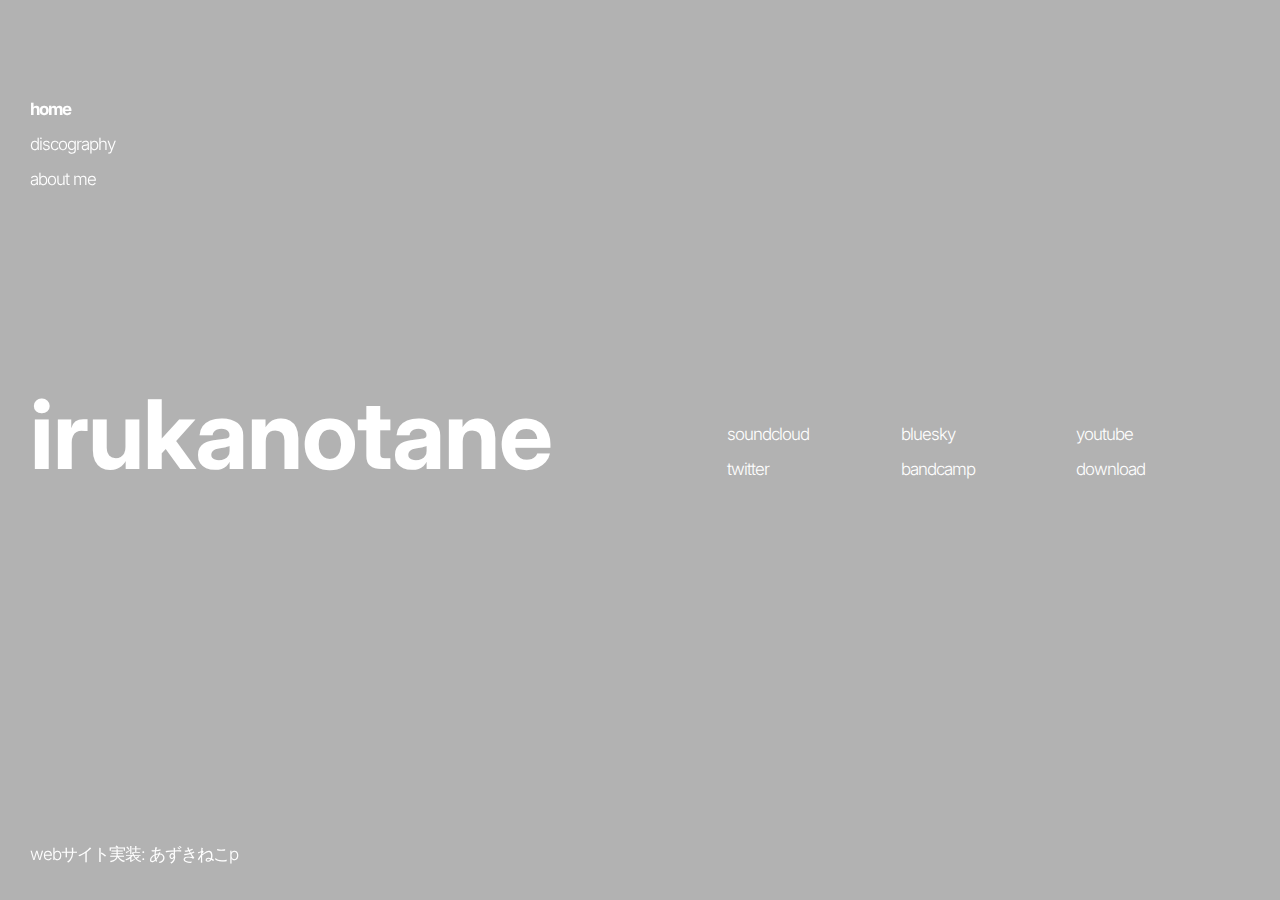
<file: index.html>
<!DOCTYPE html>
<html lang="ja">
<head>
    <meta charset="UTF-8">
    <meta name="viewport" content="width=device-width, initial-scale=1.0">
    <meta name="description" content="こんにちは">
    <title>home | irukanotane</title>

    <meta property="og:title" content="irukanotane">
    <meta property="og:description" content="こんにちは">
    <meta property="og:url" content="https://irukanotane.github.io/index.html">
    <meta property="og:image" content="">
    <meta property="og:type" content="website">
    <meta property="og:site_name" content="irukanotane">

    <link rel="preconnect" href="https://fonts.googleapis.com">
    <link rel="preconnect" href="https://fonts.gstatic.com" crossorigin>
    <link href="https://fonts.googleapis.com/css2?family=Inter:ital,opsz,wght@0,14..32,100..900;1,14..32,100..900&display=swap" rel="stylesheet">

    <link rel="stylesheet" href="styles.css">
    <link rel="stylesheet" href="tablet.css">
    <link rel="stylesheet" href="mobile.css">
    <link rel="stylesheet" href="destyle.css">

    <link rel="icon" href="favicon.ico">
</head>
<body>
    <div class="container">
               <!-- header -->
        <header class="header">
            <ul>
                <li><a href="./index.html" class="header-link current header-home">home</a></li>
                <li><a href="./discography.html" class="header-link  header-discography">discography</a></li>
                <li><a href="./about.html" class="header-link header-about">about me</a></li>
            </ul>
        </header>
        <div class="header-transparent"></div>
        <!-- main -->
        <div class="index-main">
            <h2 class="only-sm">my links</h2>
            <div class="mobile-index-flex">
                <div class="irukanotane-parent">
                    <h1 class="irukanotane">irukanotane</h1>
                </div>
                <ul class="links-ul">
                    <li><a href="https://soundcloud.com/so-09870" target="_blank">soundcloud</a></li>
                    <li><a href="https://irukanotane.bandcamp.com/" target="_blank">bandcamp</a></li>
                    <li><a href="https://www.youtube.com/channel/UCF7luG4gQVre7822U6VjGjA" target="_blank">youtube</a></li>
                    <li><a href="https://drive.google.com/drive/folders/1Q0ql0dmrnZHFbLi2wguY_Cy0PjMxGF5e" target="_blank">download</a></li>
                    <li><a href="https://x.com/irukanotane" target="_blank">twitter</a></li>
                    <li><a href="https://bsky.app/profile/irukanotane.bsky.social" target="_blank">bluesky</a></li>
                </ul>
            </div>
        </div>

        <!-- footer -->
        <footer class="footer">
            <p class="footer-text">webサイト実装: あずきねこp</p>   
        </footer>
        <!-- <div class="footer-transparent"></div> -->
    </div>
</body>

</html>
</file>
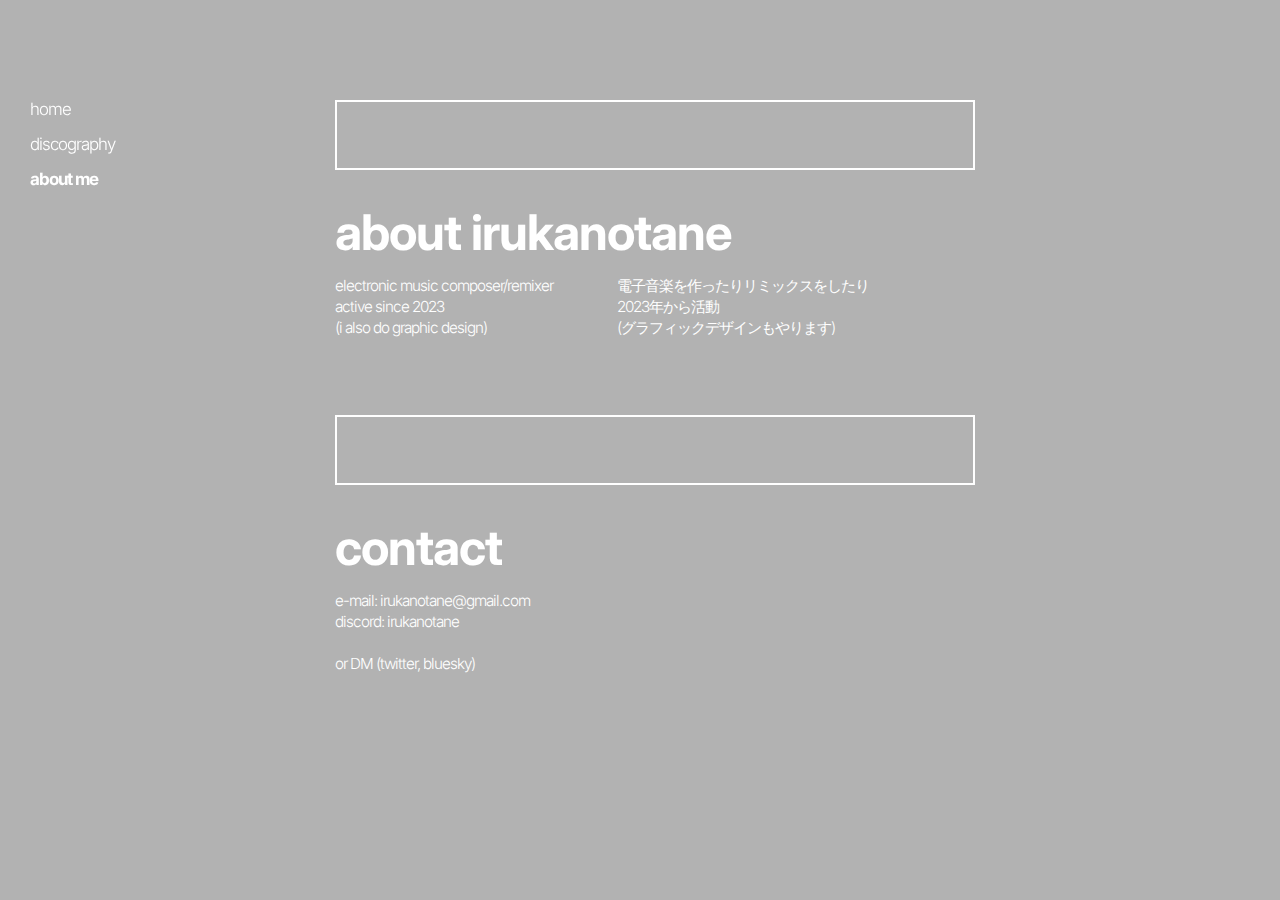
<file: about.html>
<!DOCTYPE html>
<html lang="ja">
<head>
    <meta charset="UTF-8">
    <meta name="viewport" content="width=device-width, initial-scale=1.0">
    <meta name="description" content="電子音楽を作ったりリミックスをしたり 2023年から活動 グラフィックデザインもやります">
    <title>about me | irukanotane official website</title>

    <meta property="og:title" content="irukanotane official website">
    <meta property="og:description" content="電子音楽を作ったりリミックスをしたり 2023年から活動 グラフィックデザインもやります">
    <meta property="og:url" content="page URL">
    <meta property="og:image" content="sumbnail image URL">
    <meta property="og:type" content="website">
    <meta property="og:site_name" content="irukanotane official website">

    <link rel="preconnect" href="https://fonts.googleapis.com">
    <link rel="preconnect" href="https://fonts.gstatic.com" crossorigin>
    <link href="https://fonts.googleapis.com/css2?family=Inter:ital,opsz,wght@0,14..32,100..900;1,14..32,100..900&display=swap" rel="stylesheet">

    <link rel="stylesheet" href="styles.css">
    <link rel="stylesheet" href="tablet.css">
    <link rel="stylesheet" href="mobile.css">
    <link rel="stylesheet" href="destyle.css">

    <link rel="icon" href="favicon.ico">
</head>
<body>
    <div class="container about-container">
        <!-- header -->
        <header class="header">
            <ul>
                <li><a href="./index.html" class="header-link  header-home">home</a></li>
                <li><a href="./discography.html" class="header-link  header-discography">discography</a></li>
                <li><a href="./about.html" class="header-link current header-about">about me</a></li>
            </ul>
        </header>
        <div class="header-transparent"></div>

        <!-- main -->
        <div class="about-main">
            <div class="about-box"></div>
            <h1 class="about-title">about irukanotane</h1>
            <div class="about-div">
                <div>
                    <p>electronic music composer/remixer</p>
                    <p>active since 2023</p>
                    <p>(i also do graphic design)</p>
                </div>
                <div>
                    <p>電子音楽を作ったりリミックスをしたり</p>
                    <p>2023年から活動</p>
                    <p>(グラフィックデザインもやります)</p>
                </div>
            </div>
            <div class="about-box"></div>
            <h1 class="about-title about-contact">contact</h1>
            <div class="about-div ">
                <div>
                    <p>e-mail: irukanotane@gmail.com</p>
                    <p>discord: irukanotane</p>
                    <br>
                    <p>or DM (twitter, bluesky)</p>
                </div>
            </div>
        </div>
    </div>
</body>
</html>
</file>
<file: styles.css>
.hide {display: none;}


body {
  font-family: "Inter", sans-serif;
  font-optical-sizing: auto;
  font-size: 17px;
  letter-spacing: -1px;
  font-weight: 300;
  font-style: normal;
  color: #fff;
  background-color: #B2B2B2;
}

a:hover {
    font-weight: 700;
    /* display: block; */

}

.container {
    padding: 30px;
}

/* ============================================ */

.header {
    position: fixed;
    top: calc(30px + 35px * 2);
    left: 30px;
    width: calc((100vw - 60px) / 8 );
}

.header > ul > li {
    height: 35px;
    width: auto;
}

.current {
    font-weight: 700;
}

/* ============================================ */
.index-main {
    display: block;
    margin-top: calc(35px * 2);
    margin-left: 0;
    height: auto;
}

.mobile-index-flex {
    margin-top: calc(30px + 35px * 10);
    display: grid;
    grid-template-columns: repeat(8, 1fr);
    grid-template-rows: 35px 35px;
}

.irukanotane {
    grid-column: 1 / 4;
    grid-row: 1 / 3;
    font-size: 96px;
    font-weight: 700;
    margin: 0;
    line-height: 50%;
}

.only-sm {
    display: none;
}

.links-ul {
    grid-column: 5 / 8;
    grid-row: 1 / 3;
    display: grid;
    grid-template-columns: 1fr 1fr 1fr;
    grid-template-rows: 35px 35px;
}

.links-ul > li {
    align-self: end;
}

.links-ul > li:nth-child(2) {
    order: 4;
}

.links-ul > li:nth-child(3) {
    order: 2;
}

.links-ul > li:nth-child(4) {
    order: 5;
}

.links-ul > li:nth-child(5) {
    order: 3;
}

/* ============================================ */

.about-main {
    display: block;
    margin-top: calc(35px * 2);
    margin-left: calc(100% / 8 * 2);
}

.about-box {
    width: 60%;
    height: 70px;
    border: 2px solid #fff;
    margin-bottom: 35px;
}

.about-title {
    font-size: 49px;
    height: 35px;
    font-weight: 700;
    margin-bottom: 35px;
}

.about-div {
    display: flex;
    height: 140px;
    line-height: 124%;
}

.about-div > div {
    width: 30%;
}


/* ============================================ */

.discography-main {
    display: block;
    width: 50%;
    margin-right: calc(100% / 8);
    margin-left: auto;
    margin-top: calc(35px * 2);
}

.cd  img{
    width: 50.3%;
}

.cd img:hover {
    opacity: 0.8;
}

.cd ol {
    margin: 0;
    margin-left: 23px;
    padding: 0;
}

.cd-data {
    width: 100%;
    display: flex;
    margin-bottom: calc(35px * 3);;
}

.cd-data > div {
    width: 50%;
}

.cd-data > div > h1 {
    font-size: min(4.5vw, 64px);
    height: calc(35px * 3);
    /* vertical-align: 105px; */
    display: flex;
    align-items: flex-end;
    margin-bottom: 35px;

}
.cd-data ol {
    height: 70px;
    font-size: 20px;
}

.cd-title-price {
    height: calc(35px * 3);
    display: flex;
    justify-content: space-between;
    align-items:flex-end;
    margin-bottom: 35px;
}
.cd-title-price p {
    text-align: right;
    vertical-align: bottom;
}

.cd-title-price h1 {
    font-size: min(4.5vw, 64px);
    /* line-height: calc(35px * 3); */
}

.tapto {
    display: none;
}

.sine-br {
    display: none;
}

/* ============================================ */

.footer {
    position: fixed;
    bottom: 35px;
    left: 30px;

    /* margin-left: 30px; */
    
}
</file>
<file: tablet.css>
@media screen and (min-width: 1050px) and (max-width:1400px) {
    .mobile-index-flex {
        margin-top: calc(30px + 35px * 10);
        display: grid;
        grid-template-columns: repeat(7, 1fr);
        grid-template-rows: 35px 35px;
    }

    /*============================================*/

    .about-box {
        width: 50vw;
        height: 70px;
        border: 2px solid #fff;
        margin-bottom: 35px;
        
    }
    .about-div > div {
        width: 22vw;
        font-size: 15.3px;
    }
    .about-div > div:last-child {
        width: 25vw;
    }

    /*============================================*/

    .cd-data > div > h1 {
        font-size: min(4.2vw, 64px);
    }

    .cd-title-price h1 {
        font-size: min(4.2vw, 48px);
        /* line-height: calc(35px * 3); */
    }
    .cd-title-price p {
        font-size: 16px;
    }


}
</file>
<file: mobile.css>
@media screen and (max-width: 1050px){
    .container {
        padding: 15px;
        /* display: flex; */
        /* flex-direction: column; */
        /* min-height: 100vh; */
        /* justify-content: space-between; */
        position: relative;
        z-index: 0;
        
    }

    /* ============================================ */

    .header {
        position: fixed;
        top: 33px;
        left: 15px;
        right: -15px;
        width: min(calc(100vw - 30px), 95vw);
        border-bottom: 1px solid #fff;
        text-align: center;
        align-items:center;        
    }

    .header > ul {
        display: flex;
        justify-content: space-between;
        align-items: center;
        margin: 0;
        z-index: 15;
    }

    .header > ul > li {
        flex: 1;
        text-align: center;
       
    }

    .header > ul > li:first-child{
        text-align: left;
    }

    .header > ul > li:last-child{
        text-align: right;
    }

    .header-transparent {
        position: fixed;
        top: -15px;
        left: -15px;
        width: 100vw;
        height: 83px;
        background-color: #B2B2B2;
        z-index: -1;
    }

    /* ============================================ */
    .index-main {
        /* flex-grow: 1; */
        display:block;
        margin-top: 21vh;
        position:relative;
        z-index: -2;
    }

    .irukanotane-parent {
        /* position: fixed; */
        /* bottom: 54vh; */
        /* left: 70px; */
        /* width: 100vw; */
        margin:0;
        writing-mode: vertical-rl;
        text-orientation: mixed;
        position: absolute;
        left: calc(-15px - 10px);
    }
    .irukanotane {
        font-size: 80px;
        line-height: 100%;
    }

    .only-sm {
        display: block;
        font-weight: 700;
        font-size: 32px;
        margin-bottom: 6vh;
        margin-left: 45vw;
    }

    .mobile-index-flex {
        /* display: flex; */
        position: relative;
        justify-content: center;
        display: block;
        margin: 0;
        /* width: 100vw; */
        height: 440px;
        margin-bottom: calc(18px * 3);
    }

    .links-ul {
        position: absolute;
        left: 45vw;
        top: 0;
        display: flex;
        flex-flow: column;
        justify-content: space-between;
        height: 433.08px;
        /* width: 100%; */
        /* align-items: flex-start; */
    }
        
    .links-ul > li {
        align-self: self-start;
    }

    /* ============================================ */

    .about-main {
        display: block;
        margin-top: calc(88px + 36px);
        margin-left: 0;
        position:relative;
        z-index: -5;
    }
    .about-box {
        width: 100%;
        height: 36px;
        border: 2px solid #fff;
        margin-bottom: 35px;
    }

    .about-title {
        font-size: 44px;
        /* height: 72px; */
        height: auto;
        font-weight: 700;
        margin-bottom: 18px;
        line-height: 36px;
    }

    .about-div {
        display: block;
        height: calc(18px * 8);
        margin-bottom: 36px;
    }

    .about-div > div {
        width: 100%;
        font-size: 16px;
        height: 54px;
        margin-bottom: 18px;
        /* line-height: 11-%; */
    }

    .about-contact {
        height: 36px!important;
        margin-bottom: 16px!important;
    }
    
    /* ============================================ */

    .discography-main {
        display: block;
        width: 75%;
        margin: 0 auto;
        margin-top: calc(88px + 36px);
        position:relative;
        z-index: -5;
    }
    .cd-data {
        margin-bottom: calc(18px * 4);
    }
    .cd  img{
        margin-bottom: 18px;
        width: 100%;
    }

    .hide-mobile {
        display: none;
    }

    .cd-data > div > h1 {
        font-size: 40px;
        height: calc(18px * 3);
        margin-bottom: 15px;
        font-weight: 400;
    }

    .cd-data ul {
        height: calc(18px * 5);
        
    }

    .cd-title-price {
        height: calc(18px * 3);
        margin-bottom: 15px;
    }
    .cd-title-price h1 {
        font-size: 40px;
        /* line-height: calc(35px * 3); */
    }
    .sine {
        height: calc(18px * 4 - 8px)!important;
        margin-bottom: 21px!important;
        line-height: 21px;
    }
    .sine-title  {
        margin-bottom: 25px!important;
    }

    .sine-br {
        display: block;
    }

    .tapto{
        display: block;
        text-align: center;
        font-size: 18px;
        margin-bottom: 9px;
    }

    /* ============================================ */
    /* .footer-transparent {
        position: fixed;
        left: -15px;
        bottom: 0px;
        width: 200vw;
        height: 70px;
        background-color: #B2B2B2;
        z-index: -1;
    } */
     .footer {
        position: relative;
        bottom: auto;
        left: auto;
        /* margin-top: 36px; */
        margin-left: 0;
        margin-bottom: 35px;
     }
}
</file>
<file: destyle.css>
/*! destyle.css v4.0.1 | MIT License | https://github.com/nicolas-cusan/destyle.css */

/* Reset box-model and set borders */
/* ============================================ */

*,
::before,
::after {
  box-sizing: border-box;
  border-style: solid;
  border-width: 0;
  min-width: 0;
}

/* Document */
/* ============================================ */

/**
 * 1. Correct the line height in all browsers.
 * 2. Prevent adjustments of font size after orientation changes in iOS.
 * 3. Remove gray overlay on links for iOS.
 */

html {
  line-height: 1.15; /* 1 */
  -webkit-text-size-adjust: 100%; /* 2 */
  -webkit-tap-highlight-color: transparent; /* 3*/
}

/* Sections */
/* ============================================ */

/**
 * Remove the margin in all browsers.
 */

body {
  margin: 0;
}

/**
 * Render the `main` element consistently in IE.
 */

/* Vertical rhythm */
/* ============================================ */

p,
table,
blockquote,
address,
pre,
iframe,
form,
figure,
dl {
  margin: 0;
}

/* Headings */
/* ============================================ */

h1,
h2,
h3,
h4,
h5,
h6 {
  font-size: inherit;
  font-weight: inherit;
  margin: 0;
}

/* Lists (enumeration) */
/* ============================================ */

ul{
  margin: 0;
  padding: 0;
  list-style: none;
}

/* Lists (definition) */
/* ============================================ */

dt {
  font-weight: bold;
}

dd {
  margin-left: 0;
}

/* Grouping content */
/* ============================================ */

/**
 * 1. Add the correct box sizing in Firefox.
 * 2. Show the overflow in Edge and IE.
 */

hr {
  box-sizing: content-box; /* 1 */
  height: 0; /* 1 */
  overflow: visible; /* 2 */
  border-top-width: 1px;
  margin: 0;
  clear: both;
  color: inherit;
}

/**
 * 1. Correct the inheritance and scaling of font size in all browsers.
 * 2. Correct the odd `em` font sizing in all browsers.
 */

pre {
  font-family: monospace, monospace; /* 1 */
  font-size: inherit; /* 2 */
}

address {
  font-style: inherit;
}

/* Text-level semantics */
/* ============================================ */

/**
 * Remove the gray background on active links in IE 10.
 */

a {
  background-color: transparent;
  text-decoration: none;
  color: inherit;
}

/**
 * 1. Remove the bottom border in Chrome 57-
 * 2. Add the correct text decoration in Chrome, Edge, IE, Opera, and Safari.
 */

abbr[title] {
  text-decoration: underline dotted; /* 2 */
}

/**
 * Add the correct font weight in Chrome, Edge, and Safari.
 */

b,
strong {
  font-weight: bolder;
}

/**
 * 1. Correct the inheritance and scaling of font size in all browsers.
 * 2. Correct the odd `em` font sizing in all browsers.
 */

code,
kbd,
samp {
  font-family: monospace, monospace; /* 1 */
  font-size: inherit; /* 2 */
}

/**
 * Add the correct font size in all browsers.
 */

small {
  font-size: 80%;
}

/**
 * Prevent `sub` and `sup` elements from affecting the line height in
 * all browsers.
 */

sub,
sup {
  font-size: 75%;
  line-height: 0;
  position: relative;
  vertical-align: baseline;
}

sub {
  bottom: -0.25em;
}

sup {
  top: -0.5em;
}

/* Replaced content */
/* ============================================ */

/**
 * Prevent vertical alignment issues.
 */

svg,
img,
embed,
object,
iframe {
  vertical-align: bottom;
}

/* Forms */
/* ============================================ */

/**
 * Reset form fields to make them styleable.
 * 1. Make form elements stylable across systems iOS especially.
 * 2. Inherit text-transform from parent.
 */

button,
input,
optgroup,
select,
textarea {
  -webkit-appearance: none; /* 1 */
  appearance: none;
  vertical-align: middle;
  color: inherit;
  font: inherit;
  background: transparent;
  padding: 0;
  margin: 0;
  border-radius: 0;
  text-align: inherit;
  text-transform: inherit; /* 2 */
}

/**
 * Correct cursors for clickable elements.
 */

button,
[type="button"],
[type="reset"],
[type="submit"] {
  cursor: pointer;
}

button:disabled,
[type="button"]:disabled,
[type="reset"]:disabled,
[type="submit"]:disabled {
  cursor: default;
}

/**
 * Improve outlines for Firefox and unify style with input elements & buttons.
 */

:-moz-focusring {
  outline: auto;
}

select:disabled {
  opacity: inherit;
}

/**
 * Remove padding
 */

option {
  padding: 0;
}

/**
 * Reset to invisible
 */

fieldset {
  margin: 0;
  padding: 0;
  min-width: 0;
}

legend {
  padding: 0;
}

/**
 * Add the correct vertical alignment in Chrome, Firefox, and Opera.
 */

progress {
  vertical-align: baseline;
}

/**
 * Remove the default vertical scrollbar in IE 10+.
 */

textarea {
  overflow: auto;
}

/**
 * Correct the cursor style of increment and decrement buttons in Chrome.
 */

[type="number"]::-webkit-inner-spin-button,
[type="number"]::-webkit-outer-spin-button {
  height: auto;
}

/**
 * Correct the outline style in Safari.
 */

[type="search"] {
  outline-offset: -2px; /* 1 */
}

/**
 * Remove the inner padding in Chrome and Safari on macOS.
 */

[type="search"]::-webkit-search-decoration {
  -webkit-appearance: none;
}

/**
 * 1. Correct the inability to style clickable types in iOS and Safari.
 * 2. Fix font inheritance.
 */

::-webkit-file-upload-button {
  -webkit-appearance: button; /* 1 */
  font: inherit; /* 2 */
}

/**
 * Fix appearance for Firefox
 */
[type="number"] {
  -moz-appearance: textfield;
}

/**
 * Clickable labels
 */

label[for] {
  cursor: pointer;
}

/* Interactive */
/* ============================================ */

/*
 * Add the correct display in Edge, IE 10+, and Firefox.
 */


/*
 * Add the correct display in all browsers.
 */

summary {
  display: list-item;
}

/*
 * Remove outline for editable content.
 */

[contenteditable]:focus {
  outline: auto;
}

/* Tables */
/* ============================================ */

/**
1. Correct table border color inheritance in all Chrome and Safari.
*/

table {
  border-color: inherit; /* 1 */
  border-collapse: collapse;
}

caption {
  text-align: left;
}

td,
th {
  vertical-align: top;
  padding: 0;
}

th {
  text-align: left;
  font-weight: bold;
}
</file>
